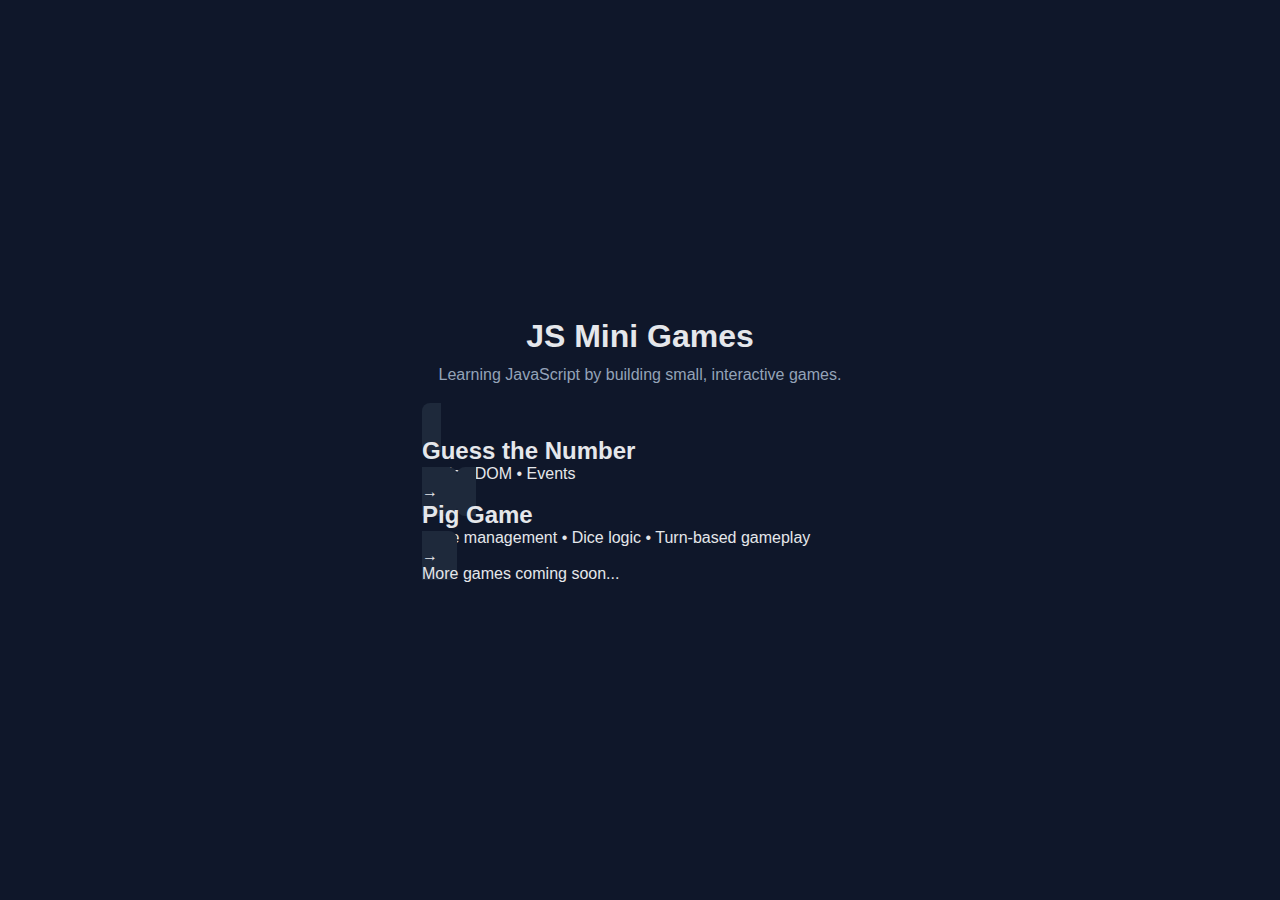
<file: index.html>
<!doctype html>
<html lang="en">
  <head>
    <meta charset="UTF-8" />
    <meta name="viewport" content="width=device-width, initial-scale=1.0" />
    <title>JS Mini Games</title>
    <link rel="stylesheet" href="style.css" />
  </head>
  <body>
    <main class="container">
      <header>
        <h1>JS Mini Games</h1>
        <p class="subtitle">
          Learning JavaScript by building small, interactive games.
        </p>
      </header>

      <section class="games">
        <a href="games/guess_num/index.html" class="game-card">
          <div class="game-info">
            <h2>Guess the Number</h2>
            <p>Logic • DOM • Events</p>
          </div>
          <span class="arrow">→</span>
        </a>
        <a href="games/pig-game/index.html" class="game-card">
          <div class="game-info">
            <h2>Pig Game</h2>
            <p>State management • Dice logic • Turn-based gameplay</p>
          </div>
          <span class="arrow">→</span>
        </a>
      </section>

      <footer>
        <p>More games coming soon...</p>
      </footer>
    </main>
  </body>
</html>
</file>
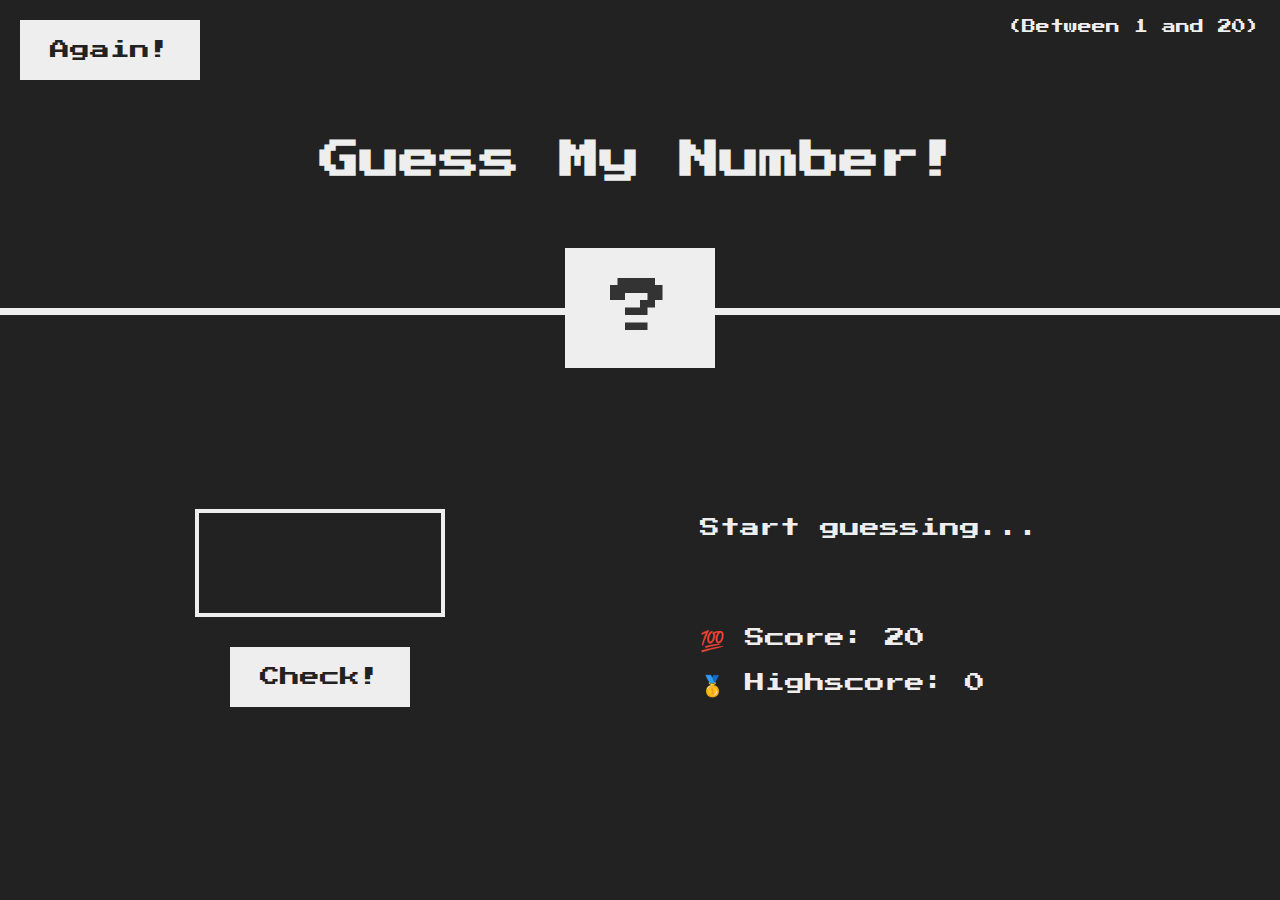
<file: games/guess_num/index.html>
<!doctype html>
<html lang="en">
  <head>
    <meta charset="UTF-8" />
    <meta name="viewport" content="width=device-width, initial-scale=1.0" />
    <meta http-equiv="X-UA-Compatible" content="ie=edge" />
    <link rel="stylesheet" href="style.css" />
    <title>Guess My Number!</title>
  </head>
  <body>
    <header>
      <h1>Guess My Number!</h1>
      <p class="between">(Between 1 and 20)</p>
      <button class="btn again">Again!</button>
      <div class="number">?</div>
    </header>
    <main>
      <section class="left">
        <input type="number" class="guess" />
        <button class="btn check">Check!</button>
      </section>
      <section class="right">
        <p class="message">Start guessing...</p>
        <p class="label-score">💯 Score: <span class="score">20</span></p>
        <p class="label-highscore">
          🥇 Highscore: <span class="highscore">0</span>
        </p>
      </section>
    </main>
    <script src="script.js"></script>
  </body>
</html>
</file>
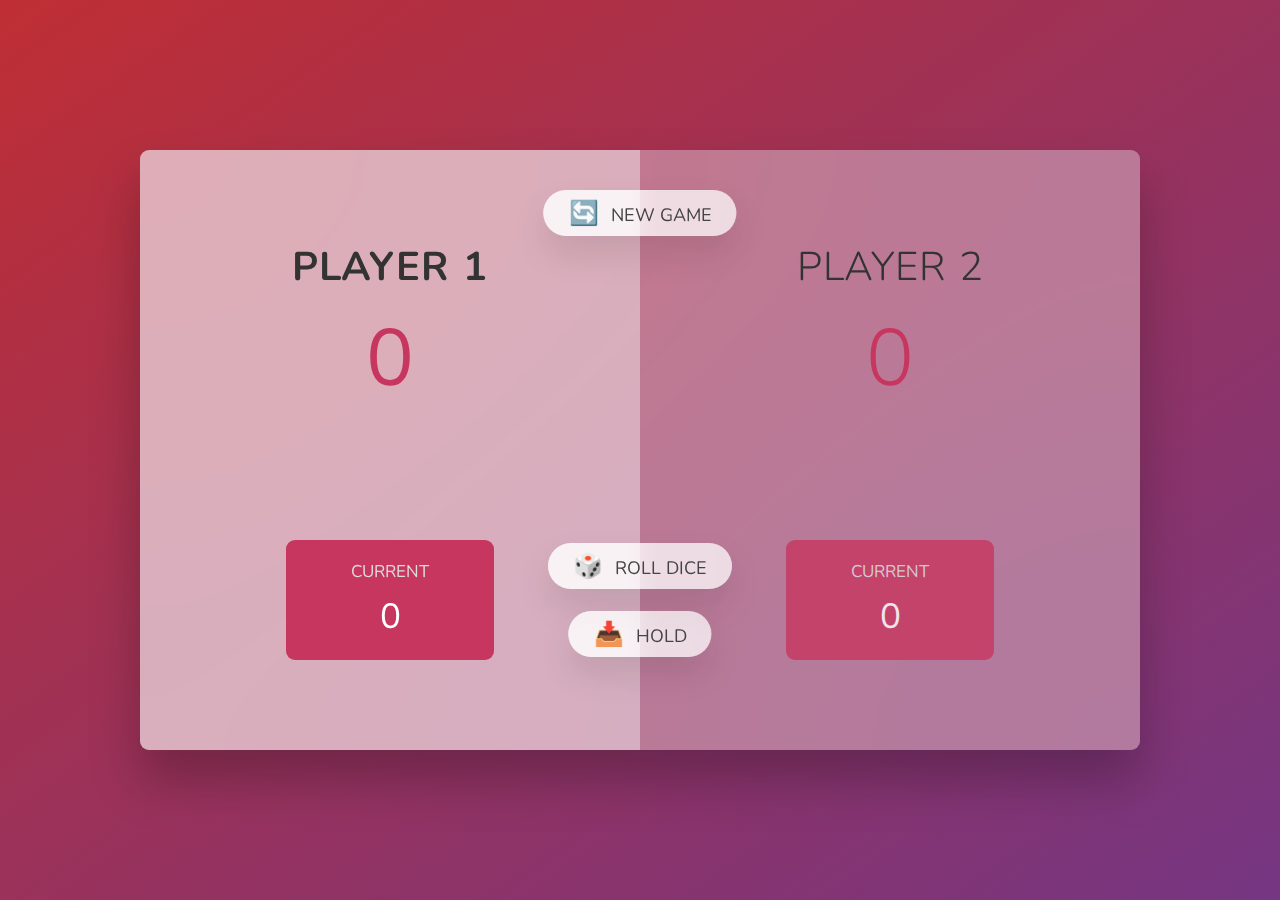
<file: games/pig-game/index.html>
<!doctype html>
<html lang="en">
  <head>
    <meta charset="UTF-8" />
    <meta name="viewport" content="width=device-width, initial-scale=1.0" />
    <meta http-equiv="X-UA-Compatible" content="ie=edge" />
    <link rel="stylesheet" href="style.css" />
    <title>Pig Game</title>
  </head>
  <body>
    <main>
      <section class="player player--0 player--active">
        <h2 class="name" id="name--0">Player 1</h2>
        <p class="score" id="score--0">43</p>
        <div class="current">
          <p class="current-label">Current</p>
          <p class="current-score" id="current--0">0</p>
        </div>
      </section>
      <section class="player player--1">
        <h2 class="name" id="name--1">Player 2</h2>
        <p class="score" id="score--1">24</p>
        <div class="current">
          <p class="current-label">Current</p>
          <p class="current-score" id="current--1">0</p>
        </div>
      </section>

      <img src="images/dice-5.png" alt="Playing dice" class="dice" />
      <button class="btn btn--new">🔄 New game</button>
      <button class="btn btn--roll">🎲 Roll dice</button>
      <button class="btn btn--hold">📥 Hold</button>
    </main>
    <script src="script.js"></script>
  </body>
</html>
</file>
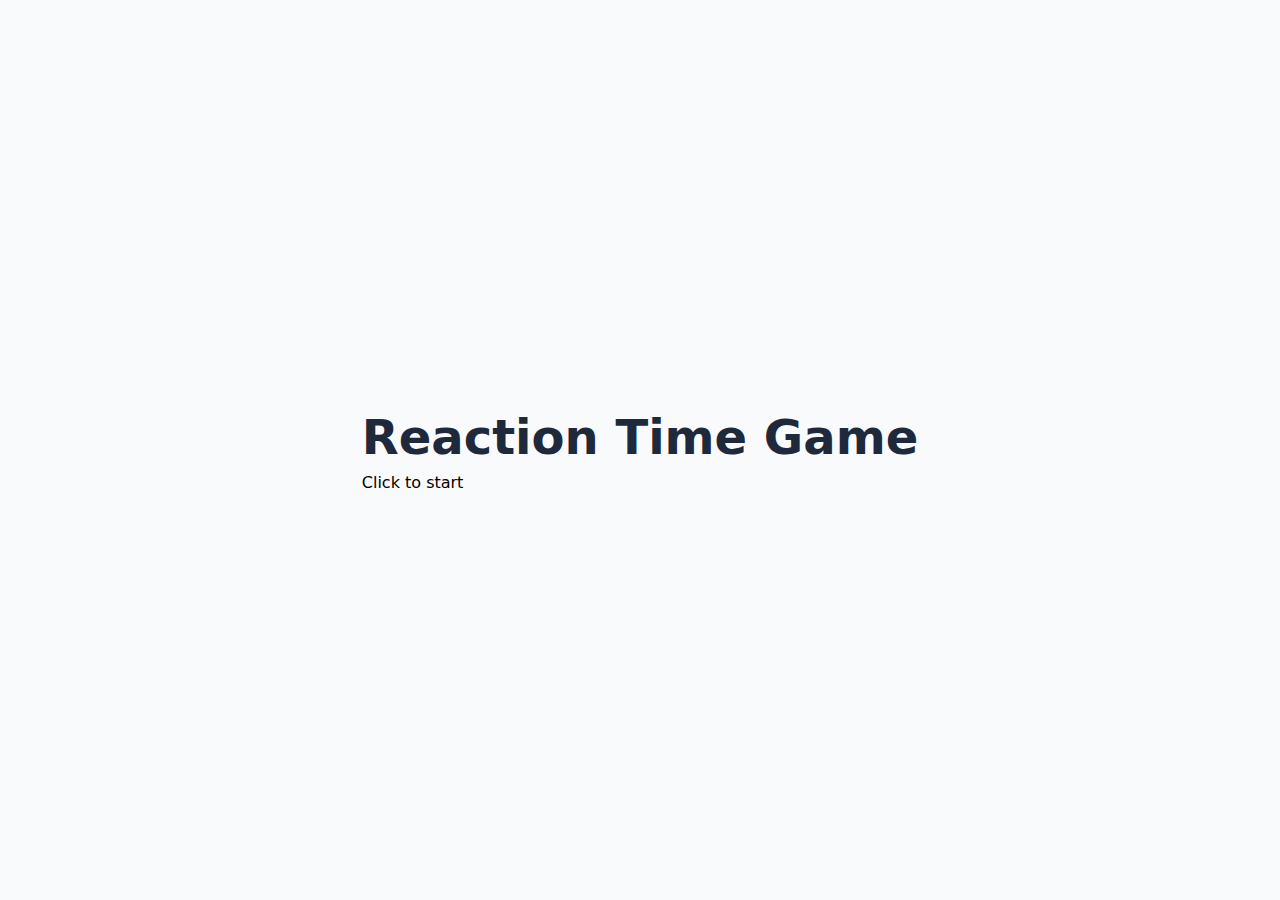
<file: games/reaction-time-game/index.html>
<!doctype html>
<html lang="en">
  <head>
    <meta charset="UTF-8" />
    <meta name="viewport" content="width=device-width, initial-scale=1.0" />
    <title>Reaction Time Game</title>
    <link href="style.css" rel="stylesheet" />
  </head>
  <body>
    <main>
      <h1 class="title">Reaction Time Game</h1>
      <p class="highscore hidden">Highscore: 0 ms</p>
      <p class="click">Click to start</p>
      <section class="modal">
        <button class="btn howtoplay hidden">How to play?</button>
      </section>
    </main>
  </body>
</html>
</file>
<file: style.css>
* {
  margin: 0;
  padding: 0;
  box-sizing: border-box;
}

body {
  font-family: "Google-Sans", sans-serif;
  min-height: 100vh;
  background-color: #0f172a;
  color: #e5e7eb;
  display: flex;
  align-items: center;
  justify-content: center;
}

.container {
  max-width: 500px;
  width: 100%;
  padding: 2rem;
}

h1 {
  text-align: center;
  font-size: 2rem;
  margin-bottom: 0.5rem;
}

.subtitle {
  text-align: center;

  color: #94a3b8;
  margin-bottom: 2rem;
  line-height: 1.5;
}

.game-list {
  display: flex;
  flex-direction: column;
  gap: 1rem;
}

.game-card {
  text-decoration: none;
  background-color: #1e293b;
  padding: 1rem 1.2rem;
  border-radius: 8px;
  color: #e5e7eb;
  font-size: 1rem;
  transition: background-color 0.2s ease;
}

.game-card:hover {
  background-color: #334155;
}
</file>
<file: games/guess_num/style.css>
@import url("https://fonts.googleapis.com/css?family=Press+Start+2P&display=swap");

* {
  margin: 0;
  padding: 0;
  box-sizing: inherit;
}

html {
  box-sizing: border-box;
  font-size: 62.5%;
}

body {
  font-family: "Press Start 2P", sans-serif;
  color: #eee;
  background-color: #222;
}
header {
  position: relative;
  height: 35vh;
  border-bottom: 7px solid #eee;
}
main {
  height: 65vh;
  color: #eee;
  display: flex;
  align-items: center;
  justify-content: space-around;
}
.left {
  width: 52rem;
  display: flex;
  flex-direction: column;
  align-items: center;
}
.right {
  width: 52rem;
  font-size: 2rem;
}
h1 {
  font-size: 4rem;
  text-align: center;
  position: absolute;
  width: 100%;
  top: 52%;
  left: 50%;
  transform: translate(-50%, -50%);
}
.number {
  background: #eee;
  color: #333;
  font-size: 6rem;
  width: 15rem;
  padding: 3rem 0rem;
  text-align: center;
  position: absolute;
  bottom: 0;
  left: 50%;
  transform: translate(-50%, 50%);
}
.between {
  font-size: 1.4rem;
  position: absolute;
  top: 2rem;
  right: 2rem;
}
.again {
  position: absolute;
  top: 2rem;
  left: 2rem;
}
.guess {
  background: none;
  border: 4px solid #eee;
  font-family: inherit;
  color: inherit;
  font-size: 5rem;
  padding: 2.5rem;
  width: 25rem;
  text-align: center;
  display: block;
  margin-bottom: 3rem;
}
.btn {
  border: none;
  background-color: #eee;
  color: #222;
  font-size: 2rem;
  font-family: inherit;
  padding: 2rem 3rem;
  cursor: pointer;
}
.btn:hover,
.btn:active {
  background-color: #ccc;
}
.message {
  margin-bottom: 8rem;
  height: 3rem;
}
.label-score {
  margin-bottom: 2rem;
}
.check:disabled {
  opacity: 0.5;
  cursor: not-allowed;
}
</file>
<file: games/pig-game/style.css>
@import url("https://fonts.googleapis.com/css2?family=Nunito&display=swap");

* {
  margin: 0;
  padding: 0;
  box-sizing: inherit;
}

html {
  font-size: 62.5%;
  box-sizing: border-box;
}

body {
  font-family: "Nunito", sans-serif;
  font-weight: 400;
  height: 100vh;
  color: #333;
  background-image: linear-gradient(to top left, #753682 0%, #bf2e34 100%);
  display: flex;
  align-items: center;
  justify-content: center;
}

main {
  position: relative;
  width: 100rem;
  height: 60rem;
  background-color: rgba(255, 255, 255, 0.35);
  backdrop-filter: blur(200px);
  filter: blur();
  box-shadow: 0 3rem 5rem rgba(0, 0, 0, 0.25);
  border-radius: 9px;
  overflow: hidden;
  display: flex;
}

.player {
  flex: 50%;
  padding: 9rem;
  display: flex;
  flex-direction: column;
  align-items: center;
  transition: all 0.75s;
}

.name {
  position: relative;
  font-size: 4rem;
  text-transform: uppercase;
  letter-spacing: 1px;
  word-spacing: 2px;
  font-weight: 300;
  margin-bottom: 1rem;
}

.score {
  font-size: 8rem;
  font-weight: 300;
  color: #c7365f;
  margin-bottom: auto;
}

.player--active {
  background-color: rgba(255, 255, 255, 0.4);
}
.player--active .name {
  font-weight: 700;
}
.player--active .score {
  font-weight: 400;
}

.player--active .current {
  opacity: 1;
}

.current {
  background-color: #c7365f;
  opacity: 0.8;
  border-radius: 9px;
  color: #fff;
  width: 65%;
  padding: 2rem;
  text-align: center;
  transition: all 0.75s;
}

.current-label {
  text-transform: uppercase;
  margin-bottom: 1rem;
  font-size: 1.7rem;
  color: #ddd;
}

.current-score {
  font-size: 3.5rem;
}

.btn {
  position: absolute;
  left: 50%;
  transform: translateX(-50%);
  color: #444;
  background: none;
  border: none;
  font-family: inherit;
  font-size: 1.8rem;
  text-transform: uppercase;
  cursor: pointer;
  font-weight: 400;
  transition: all 0.2s;

  background-color: white;
  background-color: rgba(255, 255, 255, 0.6);
  backdrop-filter: blur(10px);

  padding: 0.7rem 2.5rem;
  border-radius: 50rem;
  box-shadow: 0 1.75rem 3.5rem rgba(0, 0, 0, 0.1);
}

.btn::first-letter {
  font-size: 2.4rem;
  display: inline-block;
  margin-right: 0.7rem;
}

.btn--new {
  top: 4rem;
}
.btn--roll {
  top: 39.3rem;
}
.btn--hold {
  top: 46.1rem;
}

.btn:active {
  transform: translate(-50%, 3px);
  box-shadow: 0 1rem 2rem rgba(0, 0, 0, 0.15);
}

.btn:focus {
  outline: none;
}

.dice {
  position: absolute;
  left: 50%;
  top: 16.5rem;
  transform: translateX(-50%);
  height: 10rem;
  box-shadow: 0 2rem 5rem rgba(0, 0, 0, 0.2);
}

.player--winner {
  background-color: #2f2f2f;
}

.player--winner .name {
  font-weight: 700;
  color: #c7365f;
}

.hidden {
  display: none;
}
</file>
<file: games/reaction-time-game/style.css>
* {
  margin: 0;
  padding: 0;
  box-sizing: border-box;
  font-family: system-ui, "Segoe UI", sans-serif;
}

body {
  min-height: 100vh;
  background-color: #f8fafc;
  display: flex;
  align-items: center;
  justify-content: center;
}

.container {
  width: 100%;
  max-width: 900px;
  text-align: center;
  padding: 2rem;
}

h1 {
  font-size: 3rem;
  margin-bottom: 0.5rem;
  color: #1e293b;
}

.highscore {
  font-size: 1.2rem;
  color: #475569;
  margin-bottom: 3rem;
}

.reaction-box {
  background-color: #3b82f6;
  height: 260px;
  border-radius: 18px;
  display: flex;
  align-items: center;
  justify-content: center;
  margin-bottom: 2.5rem;
  box-shadow: 0 20px 30px rgba(0, 0, 0, 0.15);
  cursor: pointer;
}

.reaction-text {
  color: white;
  font-size: 2.2rem;
  font-weight: 500;
}

.how-to-play {
  background-color: #1e293b;
  color: #f8fafc;
  border: none;
  padding: 0.8rem 1.6rem;
  font-size: 1rem;
  border-radius: 10px;
  cursor: pointer;
}

.how-to-play:hover {
  background-color: #334155;
}
.hidden {
  display: none;
}
</file>
